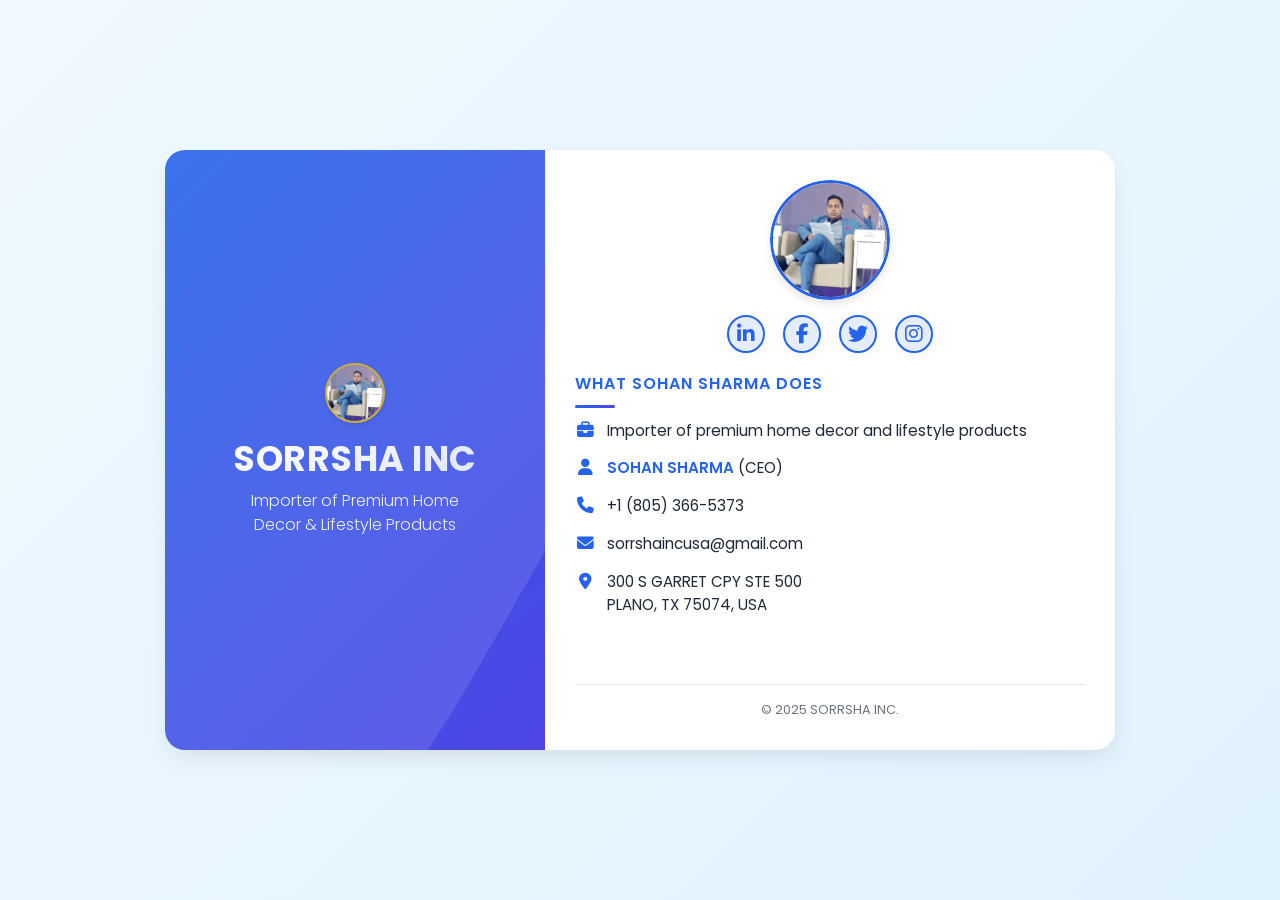
<file: index.html>
<!DOCTYPE html>
<html lang="en">
<head>
    <meta charset="UTF-8">
    <meta name="viewport" content="width=device-width, initial-scale=1.0">
    <title>SORRSHA INC - Virtual Business Card</title>
    <!-- Removed internal CSS since we're using external style.css -->
    <link rel="stylesheet" href="https://cdnjs.cloudflare.com/ajax/libs/font-awesome/6.4.0/css/all.min.css">
    <link rel="preconnect" href="https://fonts.googleapis.com">
    <link rel="preconnect" href="https://fonts.gstatic.com" crossorigin>
    <link rel="stylesheet" href="style.css">
    <link rel="icon" type="image/svg+xml" href="favicon.svg">
</head>
<body>
    <div class="animated-bg"></div>
    <div class="card">
        <div class="branding">
            <div class="logo-circle" style="width: 60px; height: 60px; border-radius: 50%; overflow: hidden; margin: 0 auto 15px; border: 2px solid #d4af37; box-shadow: 0 2px 4px rgba(0,0,0,0.1);" aria-hidden="true">
                <img 
                    src="Founder.png" 
                    alt="SORRSHA Logo" 
                    width="60" 
                    height="60"
                    loading="lazy"
                    style="width: 100%; height: 100%; object-fit: cover;"
                >
            </div>
            <h1 class="logo">SORRSHA INC</h1>
            <div class="tagline">Importer of Premium Home Decor & Lifestyle Products</div>
        </div>
        
        <div class="details">
            <div class="main-content">
                <div class="profile-avatar" style="margin: 0 auto 15px; width: 120px; height: 120px; border-radius: 50%; overflow: hidden; box-shadow: 0 4px 8px rgba(0,0,0,0.1);">
                    <img 
                        src="Founder.png" 
                        alt="Portrait of Sohan Sharma, CEO of SORRSHA INC" 
                        width="120" 
                        height="120"
                        loading="lazy"
                        style="width: 100%; height: 100%; object-fit: cover;"
                    >
                </div>
                <div class="profile-socials">
                    <a href="https://www.linkedin.com/in/mr-sohan-sharma-8557a025/" class="profile-social-link" title="Connect on LinkedIn" target="_blank" rel="noopener noreferrer" aria-label="LinkedIn Profile">
                        <i class="fab fa-linkedin-in" aria-hidden="true"></i>
                    </a>
                    <a href="https://facebook.com/" class="profile-social-link" title="Follow on Facebook" target="_blank" rel="noopener noreferrer" aria-label="Facebook Page">
                        <i class="fab fa-facebook-f" aria-hidden="true"></i>
                    </a>
                    <a href="https://twitter.com/" class="profile-social-link" title="Follow on Twitter" target="_blank" rel="noopener noreferrer" aria-label="Twitter Profile">
                        <i class="fab fa-twitter" aria-hidden="true"></i>
                    </a>
                    <a href="https://instagram.com/" class="profile-social-link" title="Follow on Instagram" target="_blank" rel="noopener noreferrer" aria-label="Instagram Profile">
                        <i class="fab fa-instagram" aria-hidden="true"></i>
                    </a>
                </div>
                <div class="section">
                    <div class="section-title">WHAT SOHAN SHARMA DOES</div>
                    <div class="info">
                        <i class="fas fa-briefcase"></i>
                        <div>Importer of premium home decor and lifestyle products</div>
                    </div>
                    <div class="info">
                        <i class="fas fa-user"></i>
                        <div><span class="contact-person">SOHAN SHARMA</span> (CEO)</div>
                    </div>
                    <div class="info">
                        <i class="fas fa-phone"></i>
                        <a href="tel:+18053665373" style="color: inherit; text-decoration: none;">+1 (805) 366-5373</a>
                    </div>
                    <div class="info">
                        <i class="fas fa-envelope"></i>
                        <a href="mailto:sorrshaincusa@gmail.com" style="color: inherit; text-decoration: none;">sorrshaincusa@gmail.com</a>
                    </div>
                     <div class="info">
                        <i class="fas fa-map-marker-alt"></i>
                        <div>300 S GARRET CPY STE 500<br>PLANO, TX 75074, USA</div>
                    </div>
                </div>
            </div>

            <div class="footer">
                <div class="copyright">&copy; 2025 SORRSHA INC.</div>
            </div>
        </div>
    </div>
    <script src="script.js"></script>
    <script src="animated-bg.js"></script>
</body>
</html>
</file>
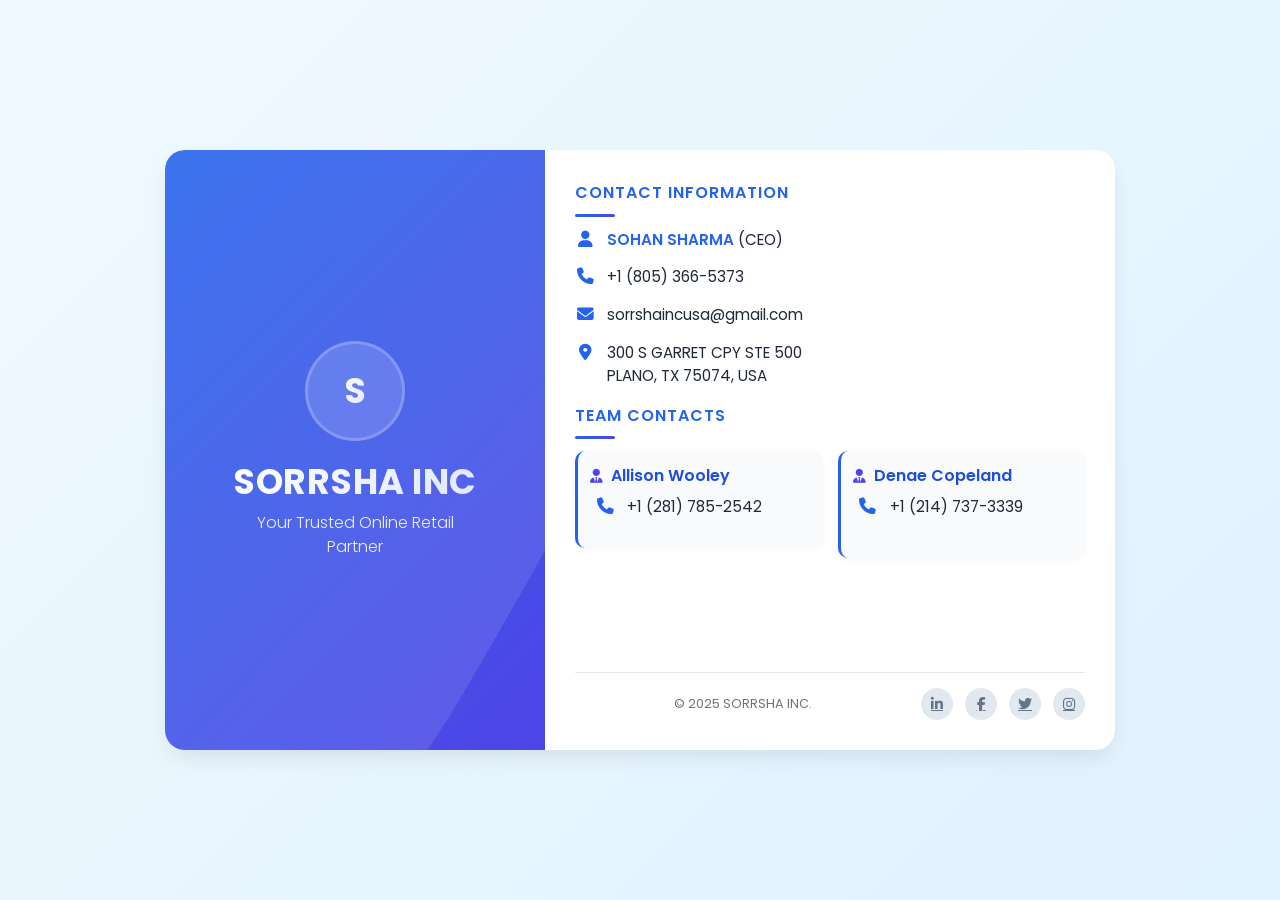
<file: sorrsha_business_card.html>
<!DOCTYPE html>
<html lang="en">
<head>
    <meta charset="UTF-8">
    <meta name="viewport" content="width=device-width, initial-scale=1.0">
    <title>SORRSHA INC - Virtual Business Card</title>
    <!-- Removed internal CSS since we're using external style.css -->
    <link rel="stylesheet" href="https://cdnjs.cloudflare.com/ajax/libs/font-awesome/6.4.0/css/all.min.css">
    <link rel="preconnect" href="https://fonts.googleapis.com">
    <link rel="preconnect" href="https://fonts.gstatic.com" crossorigin>
    <link rel="stylesheet" href="style.css">
</head>
<body>
    <div class="card">
        <div class="branding">
            <div class="logo-circle">
                <div class="logo">S</div>
            </div>
            <h1 class="logo">SORRSHA INC</h1>
            <div class="tagline">Your Trusted Online Retail Partner</div>
        </div>
        
        <div class="details">
            <div class="main-content">
                <div class="section">
                    <div class="section-title">CONTACT INFORMATION</div>
                    <div class="info">
                        <i class="fas fa-user"></i>
                        <div><span class="contact-person">SOHAN SHARMA</span> (CEO)</div>
                    </div>
                    <div class="info">
                        <i class="fas fa-phone"></i>
                        <a href="tel:+18053665373" style="color: inherit; text-decoration: none;">+1 (805) 366-5373</a>
                    </div>
                    <div class="info">
                        <i class="fas fa-envelope"></i>
                        <a href="mailto:sorrshaincusa@gmail.com" style="color: inherit; text-decoration: none;">sorrshaincusa@gmail.com</a>
                    </div>
                     <div class="info">
                        <i class="fas fa-map-marker-alt"></i>
                        <div>300 S GARRET CPY STE 500<br>PLANO, TX 75074, USA</div>
                    </div>
                </div>
                
                <div class="section">
                    <div class="section-title">TEAM CONTACTS</div>
                    <div style="display: flex; gap: 15px;">
                        <div class="team-member" style="flex: 1;">
                            <div class="team-member-name"><i class="fas fa-user-tie"></i> Allison Wooley</div>
                            <div class="info" style="padding: 2px 5px;">
                                <i class="fas fa-phone"></i>
                                <a href="tel:+12817852542" style="color: inherit; text-decoration: none;">+1 (281) 785-2542</a>
                            </div>
                        </div>
                        <div class="team-member" style="flex: 1;">
                            <div class="team-member-name"><i class="fas fa-user-tie"></i> Denae Copeland</div>
                            <div class="info" style="padding: 2px 5px;">
                                <i class="fas fa-phone"></i>
                                <a href="tel:+12147373339" style="color: inherit; text-decoration: none;">+1 (214) 737-3339</a>
                            </div>
                        </div>
                    </div>
                </div>
            </div>

            <div class="footer">
                <div class="copyright">&copy; 2025 SORRSHA INC.</div>
                <div class="social-links">
                    <a href="#" class="social-link" title="LinkedIn"><i class="fab fa-linkedin-in"></i></a>
                    <a href="#" class="social-link" title="Facebook"><i class="fab fa-facebook-f"></i></a>
                    <a href="#" class="social-link" title="Twitter"><i class="fab fa-twitter"></i></a>
                    <a href="#" class="social-link" title="Instagram"><i class="fab fa-instagram"></i></a>
                </div>
            </div>
        </div>
    </div>
    <script src="script.js"></script>
</body>
</html>
</file>
<file: style.css>
/* CSS for business card */

@import url('https://fonts.googleapis.com/css2?family=Poppins:wght@300;400;500;600;700&display=swap');

:root {
    --primary: #2563eb;
    --primary-dark: #1d4ed8;
    --secondary: #4f46e5;
    --text: #1f2937;
    --light-bg: #f8fafc;
    --card-bg: #ffffff;
    --shadow: 0 10px 25px -5px rgba(0, 0, 0, 0.1);
}

* {
    margin: 0;
    padding: 0;
    box-sizing: border-box;
}

.profile-avatar {
    display: flex;
    justify-content: center;
    align-items: center;
    margin-bottom: 12px;
}
.profile-avatar img {
    width: 84px;
    height: 84px;
    border-radius: 50%;
    border: 3px solid var(--primary);
    box-shadow: 0 2px 10px rgba(37,99,235,0.10);
    background: #fff;
}

.profile-socials {
    display: flex;
    justify-content: center;
    gap: 18px;
    margin-bottom: 18px;
}
.profile-social-link {
    width: 38px;
    height: 38px;
    border-radius: 50%;
    background: #e6edfa;
    color: var(--primary);
    display: flex;
    align-items: center;
    justify-content: center;
    font-size: 1.25rem;
    border: 2px solid var(--primary);
    transition: background 0.2s, color 0.2s, box-shadow 0.2s;
    box-shadow: 0 2px 8px rgba(37,99,235,0.08);
    text-decoration: none;
}
.profile-social-link:hover {
    background: var(--primary-dark);
    color: #fff;
    box-shadow: 0 4px 16px rgba(37,99,235,0.18);
}


body {
    position: relative;
    overflow-x: hidden;
    font-family: 'Poppins', sans-serif;
    margin: 0;
    padding: 15px;
    display: flex;
    justify-content: center;
    align-items: flex-start;
    min-height: 100vh;
    background: linear-gradient(135deg, #f0f9ff 0%, #e0f2fe 100%);
    color: var(--text);
    line-height: 1.6;
    -webkit-text-size-adjust: 100%;
    -webkit-font-smoothing: antialiased;
}

.card {
    width: 100%;
    max-width: 950px;
    min-height: 600px;
    background: var(--card-bg);
    border-radius: 20px;
    box-shadow: var(--shadow);
    overflow: hidden;
    display: grid;
    grid-template-columns: 1fr;
    transform: translateY(20px);
    opacity: 0;
    animation: fadeInUp 0.6s ease-out forwards;
    transition: transform 0.3s ease, box-shadow 0.3s ease;
    margin: 20px 0;
}

.card:hover {
    transform: translateY(-5px);
    box-shadow: 0 15px 35px rgba(0, 0, 0, 0.15);
}

@keyframes fadeInUp {
    to {
        opacity: 1;
        transform: translateY(0);
    }
}

.branding {
    background: linear-gradient(135deg, var(--primary) 0%, var(--secondary) 100%);
    color: white;
    padding: 30px 20px;
    display: flex;
    flex-direction: column;
    justify-content: center;
    align-items: center;
    text-align: center;
    position: relative;
    overflow: hidden;
}

.branding::before {
    content: '';
    position: absolute;
    top: 50%;
    left: -100%;
    width: 200%;
    height: 200%;
    background: rgba(255, 255, 255, 0.1);
    transform: translateY(-50%) rotate(30deg);
    border-radius: 45%;
    animation: wave 30s infinite linear;
    will-change: transform;
    pointer-events: none;
}

@keyframes wave {
    0% { transform: translateY(-50%) rotate(0deg); }
    100% { transform: translateY(-50%) rotate(360deg); }
}

.logo-circle {
    width: 100px;
    height: 100px;
    background: rgba(255, 255, 255, 0.15);
    border-radius: 50%;
    display: flex;
    align-items: center;
    justify-content: center;
    margin-bottom: 20px;
    border: 3px solid rgba(255, 255, 255, 0.2);
    backdrop-filter: blur(5px);
}

.logo {
    font-size: 1.8rem;
    font-weight: 700;
    margin: 0;
    background: linear-gradient(135deg, #fff 0%, #e0e7ff 100%);
    -webkit-background-clip: text;
    background-clip: text;
    -webkit-text-fill-color: transparent;
    letter-spacing: 0.5px;
    position: relative;
    z-index: 1;
    line-height: 1.2;
}

.tagline {
    font-size: 0.9rem;
    opacity: 0.9;
    margin: 8px 0 0;
    font-weight: 300;
    max-width: 90%;
    line-height: 1.5;
}

.details {
    padding: 25px 20px;
    display: flex;
    flex-direction: column;
    justify-content: space-between;
}

.section {
    margin-bottom: 15px;
    position: relative;
}

.section-title {
    font-size: 0.9rem;
    font-weight: 600;
    color: var(--primary);
    margin-bottom: 12px;
    padding-bottom: 6px;
    text-transform: uppercase;
    letter-spacing: 0.5px;
    position: relative;
    display: inline-block;
}

.section-title::after {
    content: '';
    position: absolute;
    left: 0;
    bottom: -3px;
    width: 40px;
    height: 3px;
    background: linear-gradient(90deg, var(--primary), var(--secondary));
    border-radius: 3px;
}

.info {
    display: flex;
    align-items: flex-start;
    margin-bottom: 12px;
    font-size: 0.9rem;
    line-height: 1.5;
    word-break: break-word;
}

.info i {
    color: var(--primary);
    margin-right: 12px;
    width: 20px;
    text-align: center;
    font-size: 1.1em;
    margin-top: 2px;
}

.contact-person {
    font-weight: 600;
    color: var(--primary);
    position: relative;
    display: inline-block;
}

.contact-person::after {
    content: '';
    position: absolute;
    bottom: -2px;
    left: 0;
    width: 0;
    height: 2px;
    background: var(--primary);
    transition: width 0.3s ease;
}

.contact-person:hover::after {
    width: 100%;
}

.team-member {
    background: var(--light-bg);
    padding: 12px;
    border-radius: 10px;
    margin-bottom: 10px;
    transition: all 0.3s ease;
    border-left: 3px solid var(--primary);
    box-shadow: 0 2px 8px rgba(0, 0, 0, 0.03);
}

.team-member:hover {
    transform: translateY(-3px);
    box-shadow: 0 5px 15px rgba(0, 0, 0, 0.08);
}

.team-member:last-child {
    margin-bottom: 0;
}

.team-member-name {
    font-weight: 600;
    color: var(--primary-dark);
    margin-bottom: 5px;
    display: flex;
    align-items: center;
}

.team-member-name i {
    margin-right: 8px;
    font-size: 0.9em;
    color: var(--secondary);
}

.footer {
    margin-top: 25px;
    padding-top: 15px;
    border-top: 1px solid #e5e7eb;
    display: flex;
    justify-content: space-between;
    align-items: center;
    font-size: 0.8rem;
    color: #6b7280;
    flex-wrap: wrap;
    gap: 10px;
}

/* Media Queries for Responsive Design */
@media (min-width: 768px) {
    body {
        padding: 20px;
        align-items: center;
    }
    
    .card {
        grid-template-columns: 0.8fr 1.2fr;
        min-height: 600px;
        margin: 0;
    }
    
    .details {
        padding: 30px;
    }
    
    .branding {
        padding: 40px 30px;
    }
    
    .logo {
        font-size: 2.2rem;
    }
    
    .tagline {
        font-size: 1rem;
        max-width: 80%;
    }
    
    .info {
        font-size: 0.95rem;
        margin-bottom: 15px;
    }
    
    .section-title {
        font-size: 1rem;
        margin-bottom: 15px;
        padding-bottom: 8px;
        letter-spacing: 1px;
    }
}

/* Mobile-specific styles */
@media (max-width: 767px) {
    .profile-avatar {
        width: 100px;
        height: 100px;
        margin-bottom: 15px;
    }
    
    .profile-avatar img {
        width: 100%;
        height: 100%;
    }
    
    .profile-socials {
        margin-bottom: 15px;
        gap: 15px;
    }
    
    .profile-social-link {
        width: 36px;
        height: 36px;
        font-size: 1.1rem;
    }
    
    .info i {
        margin-top: 3px;
    }
    
    .footer {
        flex-direction: column;
        text-align: center;
        gap: 10px;
    }
    
    .social-links {
        justify-content: center;
    }
}

.social-links {
    display: flex;
    gap: 12px;
}

.social-link {
    width: 32px;
    height: 32px;
    border-radius: 50%;
    background: #e2e8f0;
    display: flex;
    align-items: center;
    justify-content: center;
    color: #64748b;
    transition: all 0.3s ease;
    font-size: 14px;
}

.social-link:hover {
    background: var(--primary);
    color: white;
    transform: translateY(-2px);
}

.copyright {
    flex: 1;
    text-align: center;
}

@media (max-width: 900px) {
    .card {
        grid-template-columns: 1fr;
        max-width: 500px;
        min-height: auto;
    }

    .branding {
        padding: 30px 20px;
    }

    .details {
        padding: 25px 20px;
    }

    .footer {
        flex-direction: column;
        padding: 15px;
    }
}
</file>
